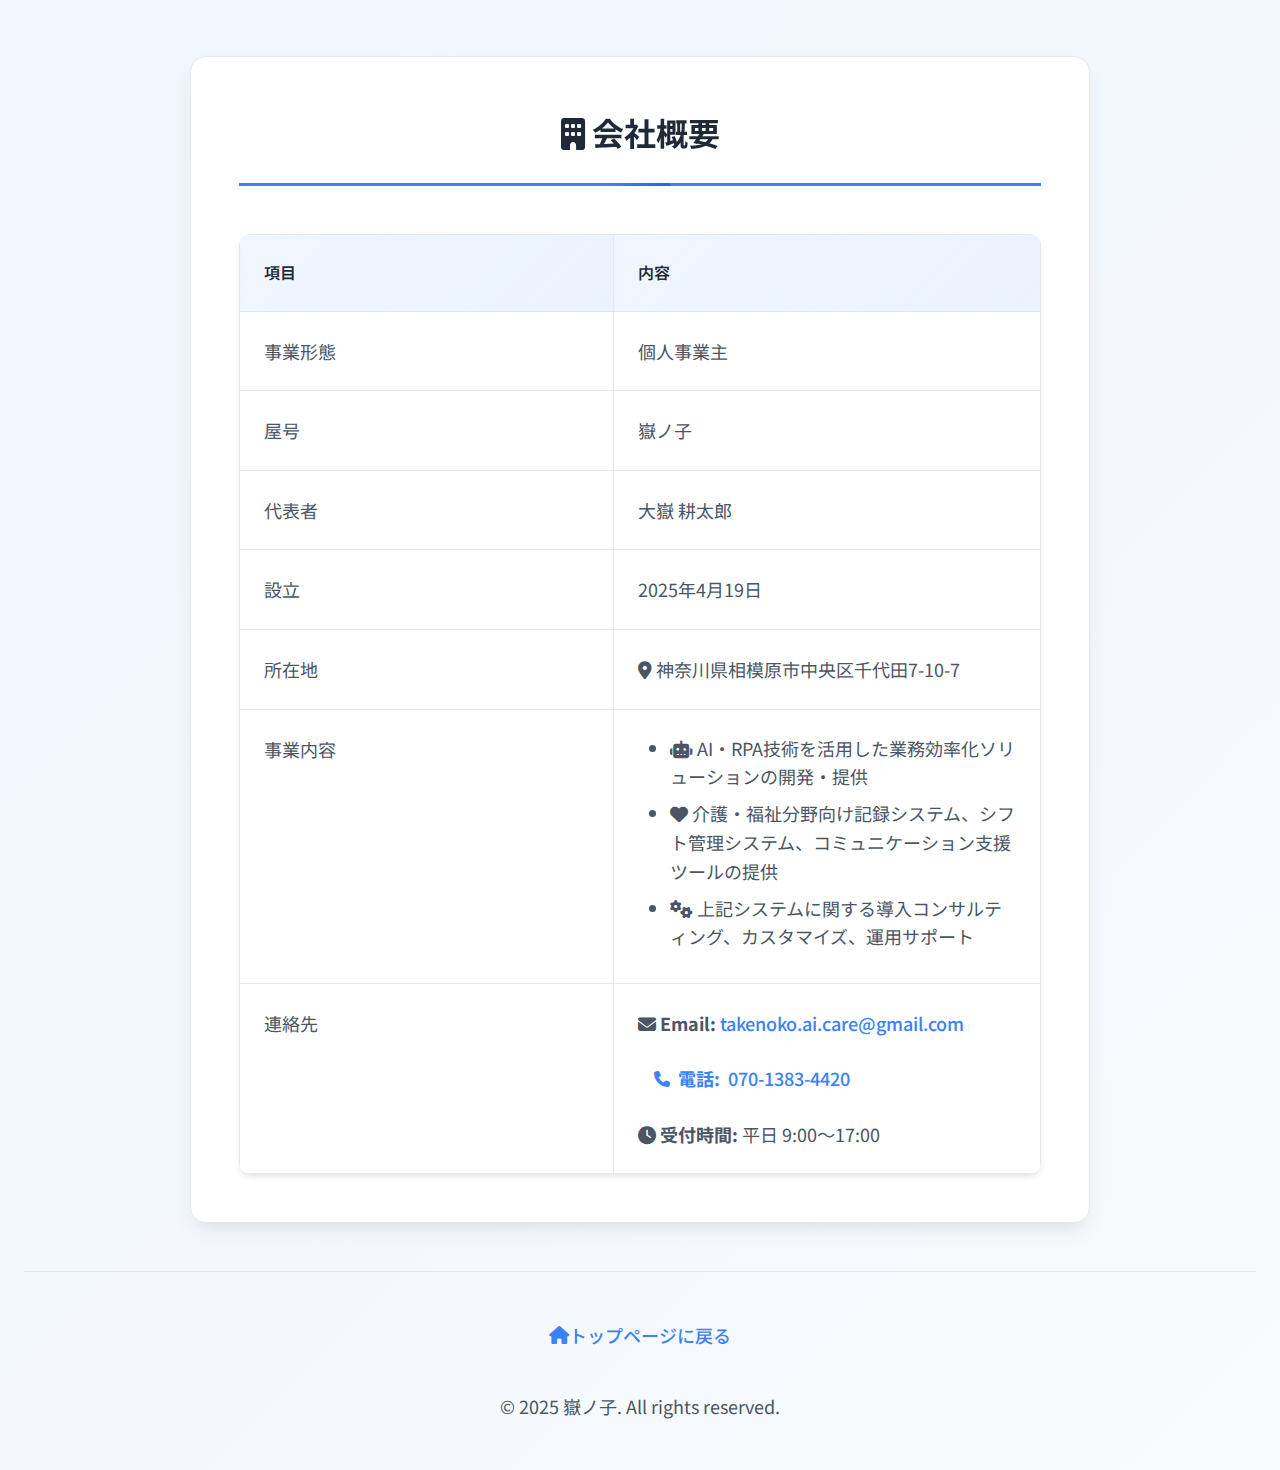
<file: company.html>
<!DOCTYPE html>
<html lang="ja">
<head>
    <meta charset="UTF-8">
    <meta name="viewport" content="width=device-width, initial-scale=1.0, minimum-scale=1.0, maximum-scale=5.0, user-scalable=yes, viewport-fit=cover">
    <meta name="description" content="嶽ノ子の会社概要。AI・RPA技術を活用した介護・福祉分野向けソリューションの開発・提供を行う個人事業主です。">
    <meta name="keywords" content="嶽ノ子,会社概要,AI介護,RPA,業務効率化,FastAI">
    <meta name="author" content="嶽ノ子">
    
    <!-- モバイル最適化メタタグ -->
    <meta name="format-detection" content="telephone=no">
    <meta name="mobile-web-app-capable" content="yes">
    <meta name="apple-mobile-web-app-capable" content="yes">
    <meta name="apple-mobile-web-app-status-bar-style" content="default">
    <meta name="apple-mobile-web-app-title" content="嶽ノ子 - 会社概要">
    <meta name="theme-color" content="#3B82F6">
    
    <title>会社概要 - 嶽ノ子</title>
    
    <!-- Google Fonts -->
    <link rel="preconnect" href="https://fonts.googleapis.com">
    <link rel="preconnect" href="https://fonts.gstatic.com" crossorigin>
    <link href="https://fonts.googleapis.com/css2?family=Noto+Sans+JP:wght@300;400;500;600;700&family=M+PLUS+Rounded+1c:wght@400;500;700&display=swap" rel="stylesheet">
    
    <!-- Font Awesome -->
    <link rel="stylesheet" href="https://cdnjs.cloudflare.com/ajax/libs/font-awesome/6.5.1/css/all.min.css">
    
    <!-- Google Analytics -->
    <script async src="https://www.googletagmanager.com/gtag/js?id=G-DYJ9C338F0"></script>
    <script>
      window.dataLayer = window.dataLayer || [];
      function gtag(){dataLayer.push(arguments);}
      gtag('js', new Date());
    
      gtag('config', 'G-DYJ9C338F0');
    </script>
    <style>
        /* CSS Variables */
        :root {
            --primary-color: #EFF6FF;
            --accent-color: #3B82F6;
            --accent-color-dark: #2563EB;
            --text-color: #1F2937;
            --text-color-light: #4B5563;
            --bg-color: #FFFFFF;
            --card-bg: rgba(255, 255, 255, 0.95);
            --border-color: #E5E7EB;
            --shadow-color: rgba(0, 0, 0, 0.08);
            
            /* レスポンシブフォントサイズ */
            --font-size-xs: clamp(0.75rem, 2vw, 0.875rem);
            --font-size-sm: clamp(0.875rem, 2.5vw, 1rem);
            --font-size-base: clamp(1rem, 3vw, 1.125rem);
            --font-size-lg: clamp(1.125rem, 3.5vw, 1.25rem);
            --font-size-xl: clamp(1.25rem, 4vw, 1.5rem);
            --font-size-2xl: clamp(1.5rem, 5vw, 2rem);
            
            /* スペーシング */
            --spacing-xs: clamp(0.25rem, 1vw, 0.5rem);
            --spacing-sm: clamp(0.5rem, 2vw, 1rem);
            --spacing-md: clamp(1rem, 3vw, 1.5rem);
            --spacing-lg: clamp(1.5rem, 4vw, 2rem);
            --spacing-xl: clamp(2rem, 5vw, 3rem);
            
            --border-radius: 12px;
            --border-radius-lg: 16px;
            --transition-medium: 0.2s ease-in-out;
            --touch-target-min: 48px;
        }

        /* リセットとベーススタイル */
        * {
            margin: 0;
            padding: 0;
            box-sizing: border-box;
        }

        html {
            font-size: 16px;
            scroll-behavior: smooth;
            -webkit-text-size-adjust: 100%;
            text-size-adjust: 100%;
        }

        body { 
            font-family: 'Noto Sans JP', sans-serif; 
            line-height: 1.7; 
            color: var(--text-color);
            background: linear-gradient(135deg, var(--primary-color) 0%, #f8fafc 100%);
            min-height: 100vh;
            padding: var(--spacing-md);
            -webkit-font-smoothing: antialiased;
            -moz-osx-font-smoothing: grayscale;
            min-width: 320px;
            -webkit-tap-highlight-color: transparent;
            -webkit-overflow-scrolling: touch;
        }

        .page-container { 
            max-width: 900px; 
            margin: var(--spacing-lg) auto; 
            padding: var(--spacing-xl);
            background: var(--card-bg);
            backdrop-filter: blur(10px);
            border-radius: var(--border-radius-lg);
            box-shadow: 0 10px 25px -5px var(--shadow-color), 0 10px 10px -5px rgba(0, 0, 0, 0.04);
            border: 1px solid var(--border-color);
        }

        h1 { 
            text-align: center; 
            margin-bottom: var(--spacing-xl); 
            color: var(--text-color); 
            border-bottom: 3px solid var(--accent-color); 
            padding-bottom: var(--spacing-md); 
            font-size: var(--font-size-2xl);
            font-weight: 700;
            font-family: 'M+ PLUS Rounded 1c', 'Noto Sans JP', sans-serif;
            position: relative;
        }

        h1::after {
            content: '';
            position: absolute;
            bottom: -3px;
            left: 50%;
            transform: translateX(-50%);
            width: 60px;
            height: 3px;
            background: linear-gradient(135deg, var(--accent-color), var(--accent-color-dark));
            border-radius: 2px;
        }

        h2 { 
            color: var(--accent-color); 
            margin-top: var(--spacing-xl); 
            margin-bottom: var(--spacing-lg); 
            border-left: 5px solid var(--accent-color); 
            padding-left: var(--spacing-md); 
            font-size: var(--font-size-xl);
            font-weight: 600;
        }

        p { 
            color: var(--text-color-light); 
            margin-bottom: var(--spacing-md);
            font-size: var(--font-size-base);
            line-height: 1.7;
        }

        /* テーブルのレスポンシブ対応 */
        .table-container {
            width: 100%;
            overflow-x: auto;
            -webkit-overflow-scrolling: touch;
            border-radius: var(--border-radius);
            box-shadow: 0 4px 6px -1px rgba(0, 0, 0, 0.1);
            margin-top: var(--spacing-md);
        }

        table { 
            width: 100%; 
            border-collapse: collapse; 
            background: var(--bg-color);
            font-size: var(--font-size-base);
        }

        th, td { 
            border: 1px solid var(--border-color); 
            padding: var(--spacing-md); 
            text-align: left; 
            vertical-align: top;
            min-height: var(--touch-target-min);
        }

        th { 
            background: linear-gradient(135deg, var(--primary-color), rgba(59, 130, 246, 0.1));
            color: var(--text-color); 
            font-weight: 600;
            font-size: var(--font-size-sm);
            width: 30%;
        }

        td {
            color: var(--text-color-light);
            font-size: var(--font-size-base);
        }

        td ul { 
            margin: 0; 
            padding-left: var(--spacing-lg); 
        }

        td li { 
            margin-bottom: var(--spacing-xs);
            line-height: 1.6;
        }

        td a { 
            color: var(--accent-color); 
            text-decoration: none;
            font-weight: 500;
            transition: color var(--transition-medium);
        }

        td a:hover { 
            color: var(--accent-color-dark);
            text-decoration: underline;
        }

        /* 電話番号リンク */
        .phone-link {
            display: inline-flex;
            align-items: center;
            gap: var(--spacing-xs);
            padding: var(--spacing-xs) var(--spacing-sm);
            border-radius: 6px;
            transition: background-color var(--transition-medium);
            min-height: var(--touch-target-min);
        }

        .phone-link:hover {
            background: rgba(59, 130, 246, 0.1);
        }

        .phone-link i {
            font-size: var(--font-size-sm);
        }

        /* フッター */
        .footer-simple { 
            text-align: center; 
            margin-top: var(--spacing-xl); 
            padding-top: var(--spacing-lg); 
            border-top: 1px solid var(--border-color); 
            font-size: var(--font-size-sm); 
            color: var(--text-color-light);
        }

        .footer-simple a { 
            color: var(--accent-color); 
            text-decoration: none;
            font-weight: 500;
            padding: var(--spacing-sm);
            border-radius: 6px;
            transition: all var(--transition-medium);
            display: inline-block;
            min-height: var(--touch-target-min);
            display: inline-flex;
            align-items: center;
            justify-content: center;
        }

        .footer-simple a:hover { 
            background: rgba(59, 130, 246, 0.1);
            transform: translateY(-1px);
        }

        /* タブレット対応 (768px - 1024px) */
        @media (max-width: 1024px) {
            .page-container {
                margin: var(--spacing-md) auto;
                padding: var(--spacing-lg);
            }
        }

        /* スマートフォン対応 (481px - 768px) */
        @media (max-width: 768px) {
            :root {
                --spacing-xs: 0.25rem;
                --spacing-sm: 0.5rem;
                --spacing-md: 1rem;
                --spacing-lg: 1.5rem;
                --spacing-xl: 2rem;
            }

            body {
                padding: var(--spacing-sm);
            }

            .page-container {
                margin: var(--spacing-sm) auto;
                padding: var(--spacing-lg);
                border-radius: var(--border-radius);
            }

            h1 {
                font-size: clamp(1.5rem, 6vw, 2rem);
                margin-bottom: var(--spacing-lg);
                padding-bottom: var(--spacing-sm);
            }

            h2 {
                font-size: clamp(1.2rem, 4vw, 1.5rem);
                margin-top: var(--spacing-lg);
                margin-bottom: var(--spacing-md);
                padding-left: var(--spacing-sm);
                border-left-width: 3px;
            }

            /* モバイル向けテーブル表示 */
            .table-container {
                border-radius: var(--border-radius);
                overflow: visible;
            }

            table {
                border: none;
            }

            table, thead, tbody, th, td, tr {
                display: block;
            }

            /* ヘッダー行を完全に非表示 */
            thead {
                display: none !important;
            }

            tr {
                border: 1px solid var(--border-color);
                border-radius: var(--border-radius);
                margin-bottom: var(--spacing-md);
                padding: var(--spacing-md);
                background: var(--bg-color);
                box-shadow: 0 2px 4px rgba(0, 0, 0, 0.1);
                display: block;
            }

            /* 最初のtd（項目名）のスタイル */
            td:first-child {
                font-weight: 600;
                color: var(--accent-color);
                background: var(--secondary-color);
                padding: var(--spacing-sm) var(--spacing-md);
                margin: calc(-1 * var(--spacing-md)) calc(-1 * var(--spacing-md)) var(--spacing-sm) calc(-1 * var(--spacing-md));
                border-radius: var(--border-radius) var(--border-radius) 0 0;
                font-size: var(--font-size-sm);
                border: none;
                display: block;
            }

            /* 2番目のtd（内容）のスタイル */
            td:last-child {
                border: none;
                padding: var(--spacing-sm) 0 0 0;
                font-size: var(--font-size-base);
                display: block;
            }

            /* data-label属性による疑似要素は非表示 */
            td:before {
                display: none !important;
            }

            .phone-link {
                width: 100%;
                justify-content: flex-start;
                margin-top: var(--spacing-xs);
            }
        }

        /* 超小型スマートフォン対応 (320px - 480px) */
        @media (max-width: 480px) {
            :root {
                --spacing-xs: 0.25rem;
                --spacing-sm: 0.5rem;
                --spacing-md: 0.75rem;
                --spacing-lg: 1rem;
                --spacing-xl: 1.5rem;
            }

            body {
                padding: var(--spacing-xs);
            }

            .page-container {
                margin: var(--spacing-xs) auto;
                padding: var(--spacing-md);
            }

            h1 {
                font-size: clamp(1.3rem, 6vw, 1.8rem);
                margin-bottom: var(--spacing-md);
            }

            h2 {
                font-size: clamp(1.1rem, 4vw, 1.3rem);
                margin-top: var(--spacing-md);
                margin-bottom: var(--spacing-sm);
            }

            td {
                padding: var(--spacing-sm) var(--spacing-sm) var(--spacing-sm) 40%;
                font-size: var(--font-size-sm);
            }

            td:before {
                left: var(--spacing-sm);
                top: var(--spacing-sm);
                width: 35%;
                font-size: var(--font-size-xs);
            }

            tr {
                margin-bottom: var(--spacing-sm);
                padding: var(--spacing-sm);
            }

            td ul {
                padding-left: var(--spacing-md);
            }

            td li {
                font-size: var(--font-size-sm);
                margin-bottom: var(--spacing-xs);
            }
        }

        /* フォーカス状態の改善 */
        a:focus,
        button:focus {
            outline: 2px solid var(--accent-color);
            outline-offset: 2px;
            -webkit-tap-highlight-color: rgba(59, 130, 246, 0.2);
        }

        /* セレクション色の改善 */
        ::selection {
            background: rgba(59, 130, 246, 0.2);
            color: var(--text-color);
        }

        ::-moz-selection {
            background: rgba(59, 130, 246, 0.2);
            color: var(--text-color);
        }
    </style>
</head>
<body>
    <div class="page-container">
        <h1><i class="fas fa-building" aria-hidden="true"></i> 会社概要</h1>

        <div class="table-container">
            <table role="table" aria-label="会社概要情報">
                <thead>
                    <tr>
                        <th scope="col">項目</th>
                        <th scope="col">内容</th>
                    </tr>
                </thead>
                <tbody>
                    <tr>
                        <td data-label="項目">事業形態</td>
                        <td data-label="内容">個人事業主</td>
                    </tr>
                    <tr>
                        <td data-label="項目">屋号</td>
                        <td data-label="内容">嶽ノ子</td>
                    </tr>
                    <tr>
                        <td data-label="項目">代表者</td>
                        <td data-label="内容">大嶽 耕太郎</td>
                    </tr>
                    <tr>
                        <td data-label="項目">設立</td>
                        <td data-label="内容">2025年4月19日</td>
                    </tr>
                    <tr>
                        <td data-label="項目">所在地</td>
                        <td data-label="内容">
                            <i class="fas fa-map-marker-alt" aria-hidden="true"></i>
                            神奈川県相模原市中央区千代田7-10-7
                        </td>
                    </tr>
                    <tr>
                        <td data-label="項目">事業内容</td>
                        <td data-label="内容">
                            <ul>
                                <li><i class="fas fa-robot" aria-hidden="true"></i> AI・RPA技術を活用した業務効率化ソリューションの開発・提供</li>
                                <li><i class="fas fa-heart" aria-hidden="true"></i> 介護・福祉分野向け記録システム、シフト管理システム、コミュニケーション支援ツールの提供</li>
                                <li><i class="fas fa-cogs" aria-hidden="true"></i> 上記システムに関する導入コンサルティング、カスタマイズ、運用サポート</li>
                            </ul>
                        </td>
                    </tr>
                    <tr>
                        <td data-label="項目">連絡先</td>
                        <td data-label="内容">
                            <div style="margin-bottom: var(--spacing-sm);">
                                <i class="fas fa-envelope" aria-hidden="true"></i>
                                <strong>Email:</strong> <a href="mailto:takenoko.ai.care@gmail.com">takenoko.ai.care@gmail.com</a>
                            </div>
                            <div style="margin-bottom: var(--spacing-sm);">
                                <a href="tel:070-1383-4420" class="phone-link" aria-label="電話をかける: 070-1383-4420">
                                    <i class="fas fa-phone" aria-hidden="true"></i>
                                    <strong>電話:</strong> 070-1383-4420
                                </a>
                            </div>
                            <div>
                                <i class="fas fa-clock" aria-hidden="true"></i>
                                <strong>受付時間:</strong> 平日 9:00～17:00
                            </div>
                        </td>
                    </tr>
                </tbody>
            </table>
        </div>
    </div>

    <footer class="footer-simple">
        <p>
            <a href="index.html" aria-label="トップページに戻る">
                <i class="fas fa-home" aria-hidden="true"></i> トップページに戻る
            </a>
        </p>
        <p>&copy; 2025 嶽ノ子. All rights reserved.</p>
    </footer>
</body>
</html>
</file>
